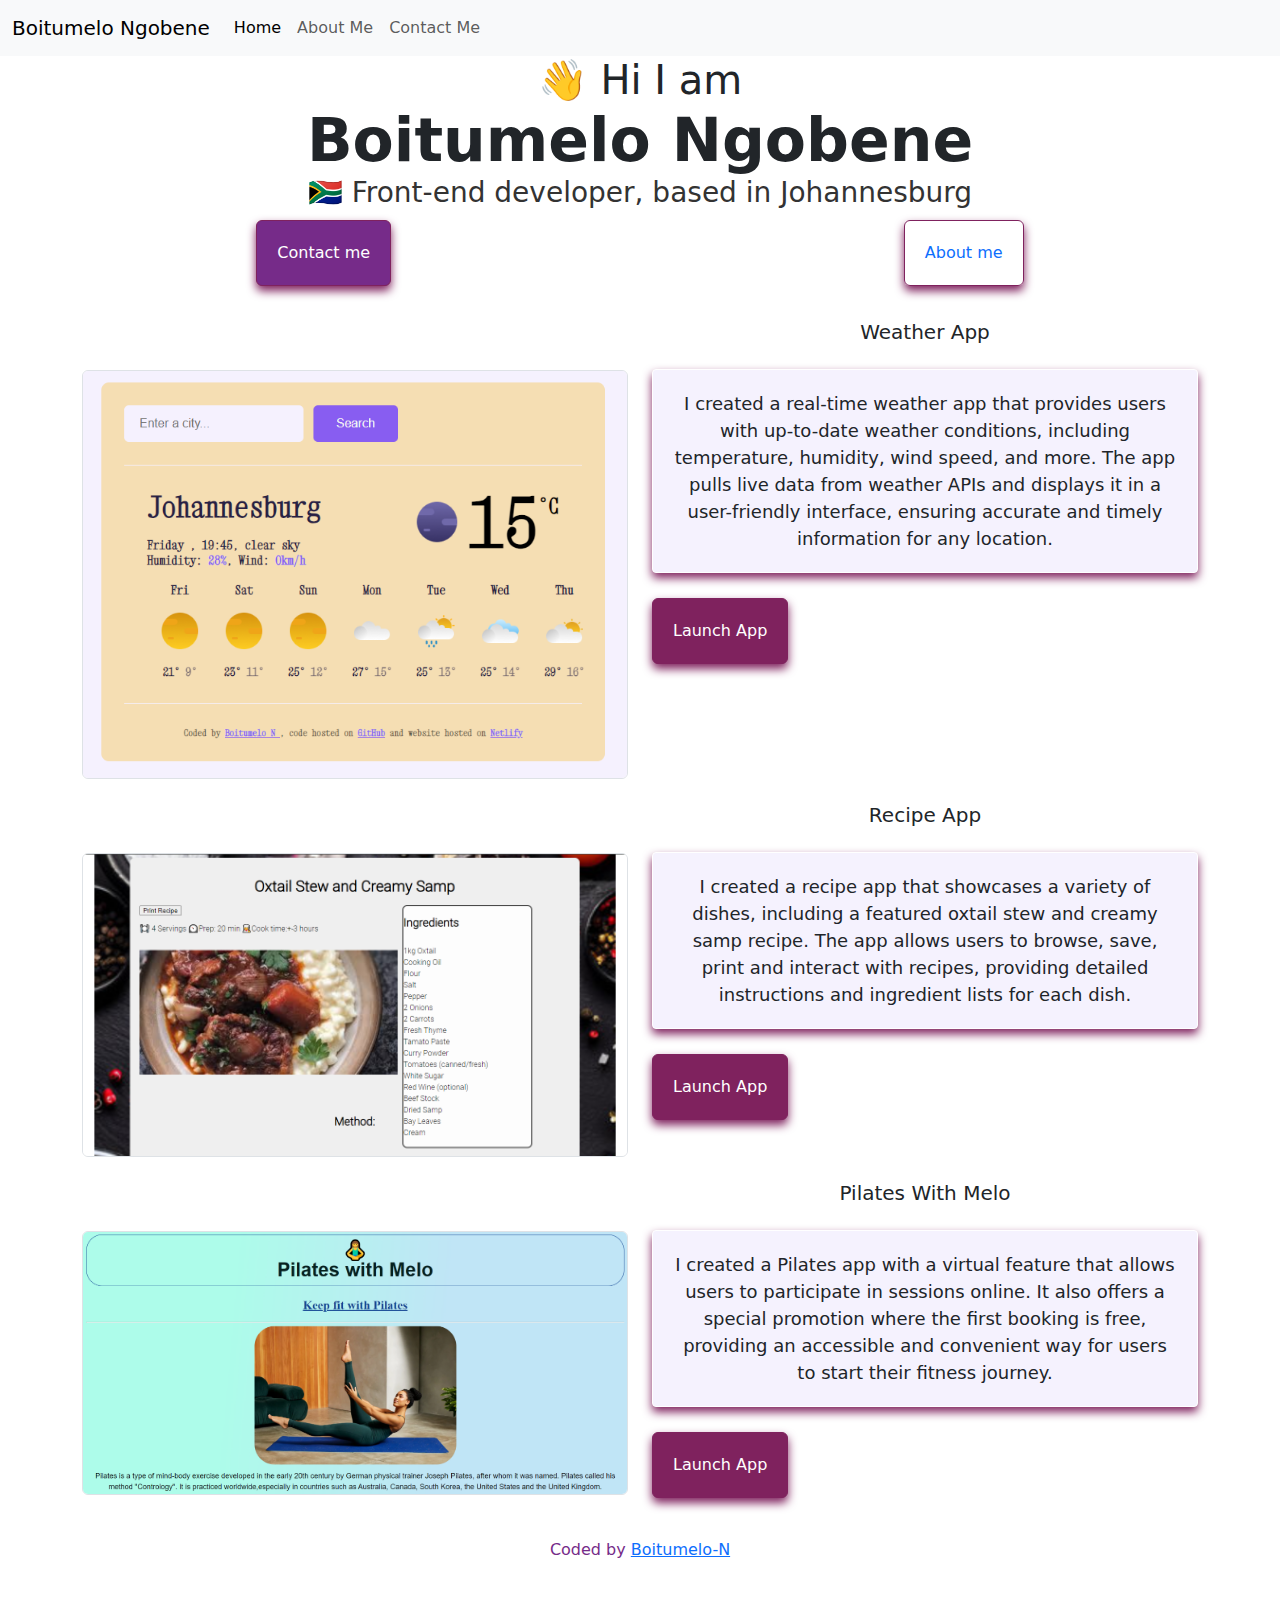
<file: index.html>
<!DOCTYPE html>
<html lang="en">
  <head>
    <meta charset="UTF-8" />
    <meta http-equiv="X-UA-Compatible" content="IE=edge" />
    <meta name="viewport" content="width=device-width, initial-scale=1.0" />
    <title>Boitumelo Ngobene</title>
    <link
      href="https://cdn.jsdelivr.net/npm/bootstrap@5.3.3/dist/css/bootstrap.min.css"
      rel="stylesheet"
      integrity="sha384-QWTKZyjpPEjISv5WaRU9OFeRpok6YctnYmDr5pNlyT2bRjXh0JMhjY6hW+ALEwIH"
      crossorigin="anonymous"
    />
    <script
      src="https://cdn.jsdelivr.net/npm/bootstrap@5.3.3/dist/js/bootstrap.bundle.min.js"
      integrity="sha384-YvpcrYf0tY3lHB60NNkmXc5s9fDVZLESaAA55NDzOxhy9GkcIdslK1eN7N6jIeHz"
      crossorigin="anonymous"
    ></script>
    <link rel="stylesheet" href="style.css" />
  </head>
  <body>
    <nav class="navbar navbar-expand-lg bg-body-tertiary">
      <div class="container-fluid">
        <a class="navbar-brand" href="#">Boitumelo Ngobene</a>
        <button class="navbar-toggler" type="button" data-bs-toggle="collapse" data-bs-target="#navbarNavAltMarkup" aria-controls="navbarNavAltMarkup" aria-expanded="false" aria-label="Toggle navigation">
          <span class="navbar-toggler-icon"></span>
        </button>
        <div class="collapse navbar-collapse" id="navbarNavAltMarkup">
          <div class="navbar-nav">
            <a class="nav-link active" aria-current="page" href="#">Home</a>
            <a class="nav-link" href="about.html">About Me</a>
            <a class="nav-link" href="about.html">Contact Me</a>
                      </div>
        </div>
      </div>
    </nav>
    <h2 class="text-center">👋 Hi I am</h2>
    <h1 class="text-center">Boitumelo Ngobene</h1>
    <h3 class="text-center">🇿🇦 Front-end developer, based in Johannesburg</h3>
    <div class="navigation-links">
      <a href="about.html#contact" class="contact-link">Contact me</a>
      <a href="about.html" class="about-link">About me</a>
    </div>
    <br />
    <div class="container">
      <div class="row">
        <div class="col-sm-6">
          <img src="images/Weather App.png" alt="realtime-weather-app" class="img-fluid rounded border" />
        </div>
        <div class="col-sm-6">
          <h5 class="card-header">Weather App</h5>
           <p class="card-text">
                I created a real-time weather app that provides users with
                up-to-date weather conditions, including temperature, humidity,
                wind speed, and more. The app pulls live data from weather APIs
                and displays it in a user-friendly interface, ensuring accurate
                and timely information for any location.
              </p>
              <a href="https://boitumelos-weather-app.netlify.app/" class="btn btn-primary launch-button"
                >Launch App</a>
        </div>
        </div>
        <br />
        <div class="row">
          <div class="col-sm-6">
            <img src="images/Recipe App.png" class="img-fluid rounded border" />
          </div>
          <div class="col-sm-6">
            <h5 class="card-header">Recipe App</h5>
                <p class="card-text">
                    I created a recipe app that showcases a variety of dishes, including a featured oxtail stew and  creamy samp recipe. The app allows users to browse, save, print and interact with recipes, providing detailed instructions and ingredient lists for each dish.
                  </p>
                  <a href="https://oxtail-and-samp-recipe.netlify.app/" class="btn btn-primary launch-button"
                    >Launch App</a
                  >
        </div>
        </div>
        <br />
              <div class="row">
                <div class="col-sm-6">
                  <img src="images/Pilates App.png" class="img-fluid rounded border" />
              </div>
              <div class="col-sm-6">
                <h5 class="card-header">Pilates With Melo</h5>
                <p class="card-text">
                      I created a Pilates app with a virtual feature that allows users to participate in sessions online. It also offers a special promotion where the first booking is free, providing an accessible and convenient way for users to start their fitness journey.
                    </p>
                    <a href="https://s3.amazonaws.com/shecodesio-production/challenge_submissions/files/001/664/221/original/Project1.html?1685282535" class="btn btn-primary launch-button"
                      >Launch App</a
                    >
        </div>
    </div>
    <footer>
      Coded by <a href="https://github.com/Boitumelo-N"> Boitumelo-N </a>
    </footer>
  </body>
</html>
</file>
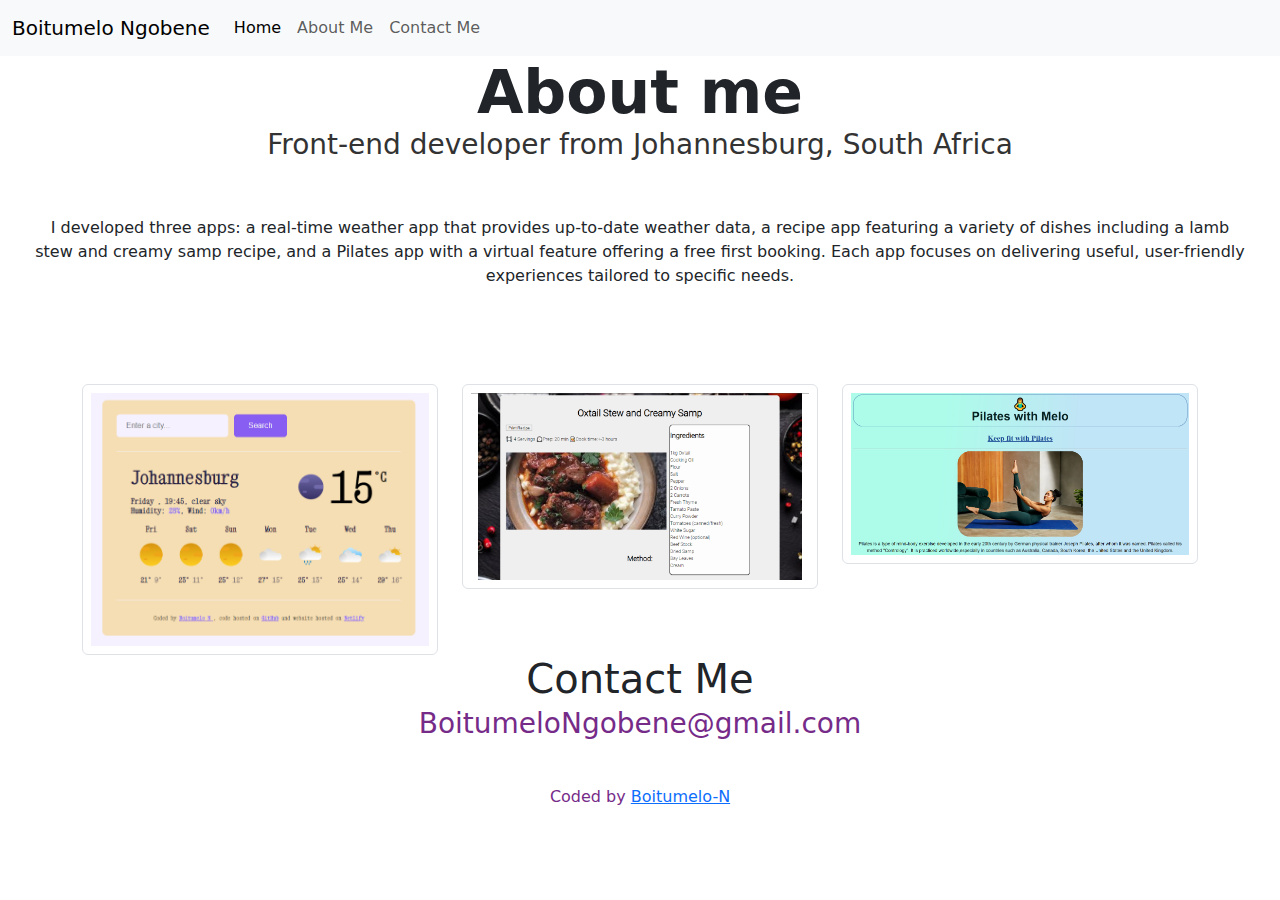
<file: about.html>
<!DOCTYPE html>
<html lang="en">
  <head>
    <meta charset="UTF-8" />
    <meta http-equiv="X-UA-Compatible" content="IE=edge" />
    <meta name="viewport" content="width=device-width, initial-scale=1.0" />
    <link
      href="https://cdn.jsdelivr.net/npm/bootstrap@5.3.3/dist/css/bootstrap.min.css"
      rel="stylesheet"
      integrity="sha384-QWTKZyjpPEjISv5WaRU9OFeRpok6YctnYmDr5pNlyT2bRjXh0JMhjY6hW+ALEwIH"
      crossorigin="anonymous"
    />
    <script
      src="https://cdn.jsdelivr.net/npm/bootstrap@5.3.3/dist/js/bootstrap.bundle.min.js"
      integrity="sha384-YvpcrYf0tY3lHB60NNkmXc5s9fDVZLESaAA55NDzOxhy9GkcIdslK1eN7N6jIeHz"
      crossorigin="anonymous"
    ></script>
    <link rel="stylesheet" href="style.css" />
    <title>About Boitumelo Ngobene-Student at SheCodes</title>
    <meta name="description" content="Boitumelo is a student at SheCodes and is currently busy with SheCodes Responsive"
  </head>
  <body>
    <nav class="navbar navbar-expand-lg bg-body-tertiary">
      <div class="container-fluid">
        <a class="navbar-brand" href="#">Boitumelo Ngobene</a>
        <button
          class="navbar-toggler"
          type="button"
          data-bs-toggle="collapse"
          data-bs-target="#navbarNavAltMarkup"
          aria-controls="navbarNavAltMarkup"
          aria-expanded="false"
          aria-label="Toggle navigation"
        >
          <span class="navbar-toggler-icon"></span>
        </button>
        <div class="collapse navbar-collapse" id="navbarNavAltMarkup">
          <div class="navbar-nav">
            <a class="nav-link active" aria-current="page" href="index.html">Home</a>
            <a class="nav-link" href="#">About Me</a>
            <a class="nav-link" href="about.html#contact" class="email-link">Contact Me</a>
          </div>
        </div>
      </div>
    </nav>
    <h1>About me</h1>
    <h3>Front-end developer from Johannesburg, South Africa</h3>
    <div class="about-paragraph">
      <br />
      <p>
        I developed three apps: a real-time weather app that provides up-to-date
        weather data, a recipe app featuring a variety of dishes including a
        lamb stew and creamy samp recipe, and a Pilates app with a virtual feature offering
        a free first booking. Each app focuses on delivering useful,
        user-friendly experiences tailored to specific needs.
      </p>
    </div>
<div class="container">
  <div class="row">
    <div class="col-sm-4 d-flex justify-content-evenly">
      <img src="images/Weather App.png" alt="realtime-weather-app" class="img-fluid p-2 rounded border" />
    </div>
  <div class="col-sm-4">
    <img src="images/Recipe App.png" alt="lamb-creamy-samp-recipe" class="img-fluid p-2 rounded border" />
  </div>
  <div class="col-sm-4">
    <img src="images/Pilates App.png" alt="pilates-fitness" class="img-fluid p-2 rounded border" />
  </div>
  </div>
    <div id="contact" title="conatct Boitumelo-N">
      <h2>Contact Me</h2>
      <a href="mailto:BoitumeloNgobene@gmail.com" class="email-link"
        >BoitumeloNgobene@gmail.com</a
      >
    </div>
    <footer>
      Coded by <a href="https://github.com/Boitumelo-N"> Boitumelo-N </a>
    </footer>
  </body>
</html>
</file>
<file: style.css>
:root {
  --primary-color: #762b89;
  --secondary-color: #f5f2fe;
  --box-shadow: 0 5px 10px #7f225e;
}
h1 {
  font-size: 60px;
  font-weight: bold;
}

h2 {
  font-size: 40px;
}

h1,
h2,
h3,
h5 {
  text-align: center;
  margin: 0;
}

h3 {
  color: #333333;
}

.navigation-links a {
  border: 1px solid #7f225e;
  text-decoration: none;
  text-align: center;
  padding: 20px;
  box-shadow: var(--box-shadow);
  border-radius: 6px;
  margin: 10px auto;
}

.navigation-links {
  display: flex;
  justify-content: space-evenly;
}

.contact-link {
  background: var(--primary-color);
  box-shadow: var(--box-shadow);
  color: white;
}

.homepage-link {
  text-align: center;
  display: block;
}

.about-paragraphs {
  display: flex;
  justify-content: space-evenly;
  padding: 20px;
}

.contact {
  display: block;
}

.card-text {
  border: 1px solid white;
  background: var(--secondary-color);
  padding: 20px;
  border-radius: 4px;
  font-size: 18px;
  text-align: center;
  margin: 10px;
  box-shadow: var(--box-shadow);
  margin: 25px auto;
}

.email-link {
  display: flex;
  justify-content: center;
  color: var(--primary-color);
  font-size: 28px;
  text-decoration: none;
}

a.email-link:hover {
  text-decoration: underline;
}

.launch-button {
  border: 1px solid #7f225e;
  text-decoration: none;
  text-align: center;
  padding: 20px;
  box-shadow: var(--box-shadow);
  border-radius: 6px;
  background: #7f225e;
}

.about-paragraph {
  text-align: center;
  padding: 20px;
  margin: 10px;
}

img {
  max-width: 100%;
  margin: 50px 0 auto;
}

.img-fluid {
  max-width: 100%;
  height: auto;
}

footer {
  margin: 20px;
  padding: 20px;
  text-align: center;
  color: var(--primary-color);
}

@media (max-width: 576px) {
  h1 {
    font-size: 30px;
    font-weight: bold;
  }

  h2 {
    font-size: 20px;
  }

  h1,
  h2,
  h3,
  h5 {
    text-align: center;
    margin: 0;
  }

  .about-paragraph {
    text-align: center;
    padding: 20px;
    margin: 10px;
    font-size: 12px;
  }

  .email-link {
    display: flex;
    justify-content: center;
    color: var(--primary-color);
    font-size: 12px;
    text-decoration: none;
  }

  .card-text {
    border: 1px solid white;
    background: var(--secondary-color);
    padding: 20px;
    border-radius: 4px;
    font-size: 12px;
    text-align: center;
    margin: 10px;
    box-shadow: var(--box-shadow);
    margin: 15px auto;
  }
}
</file>
